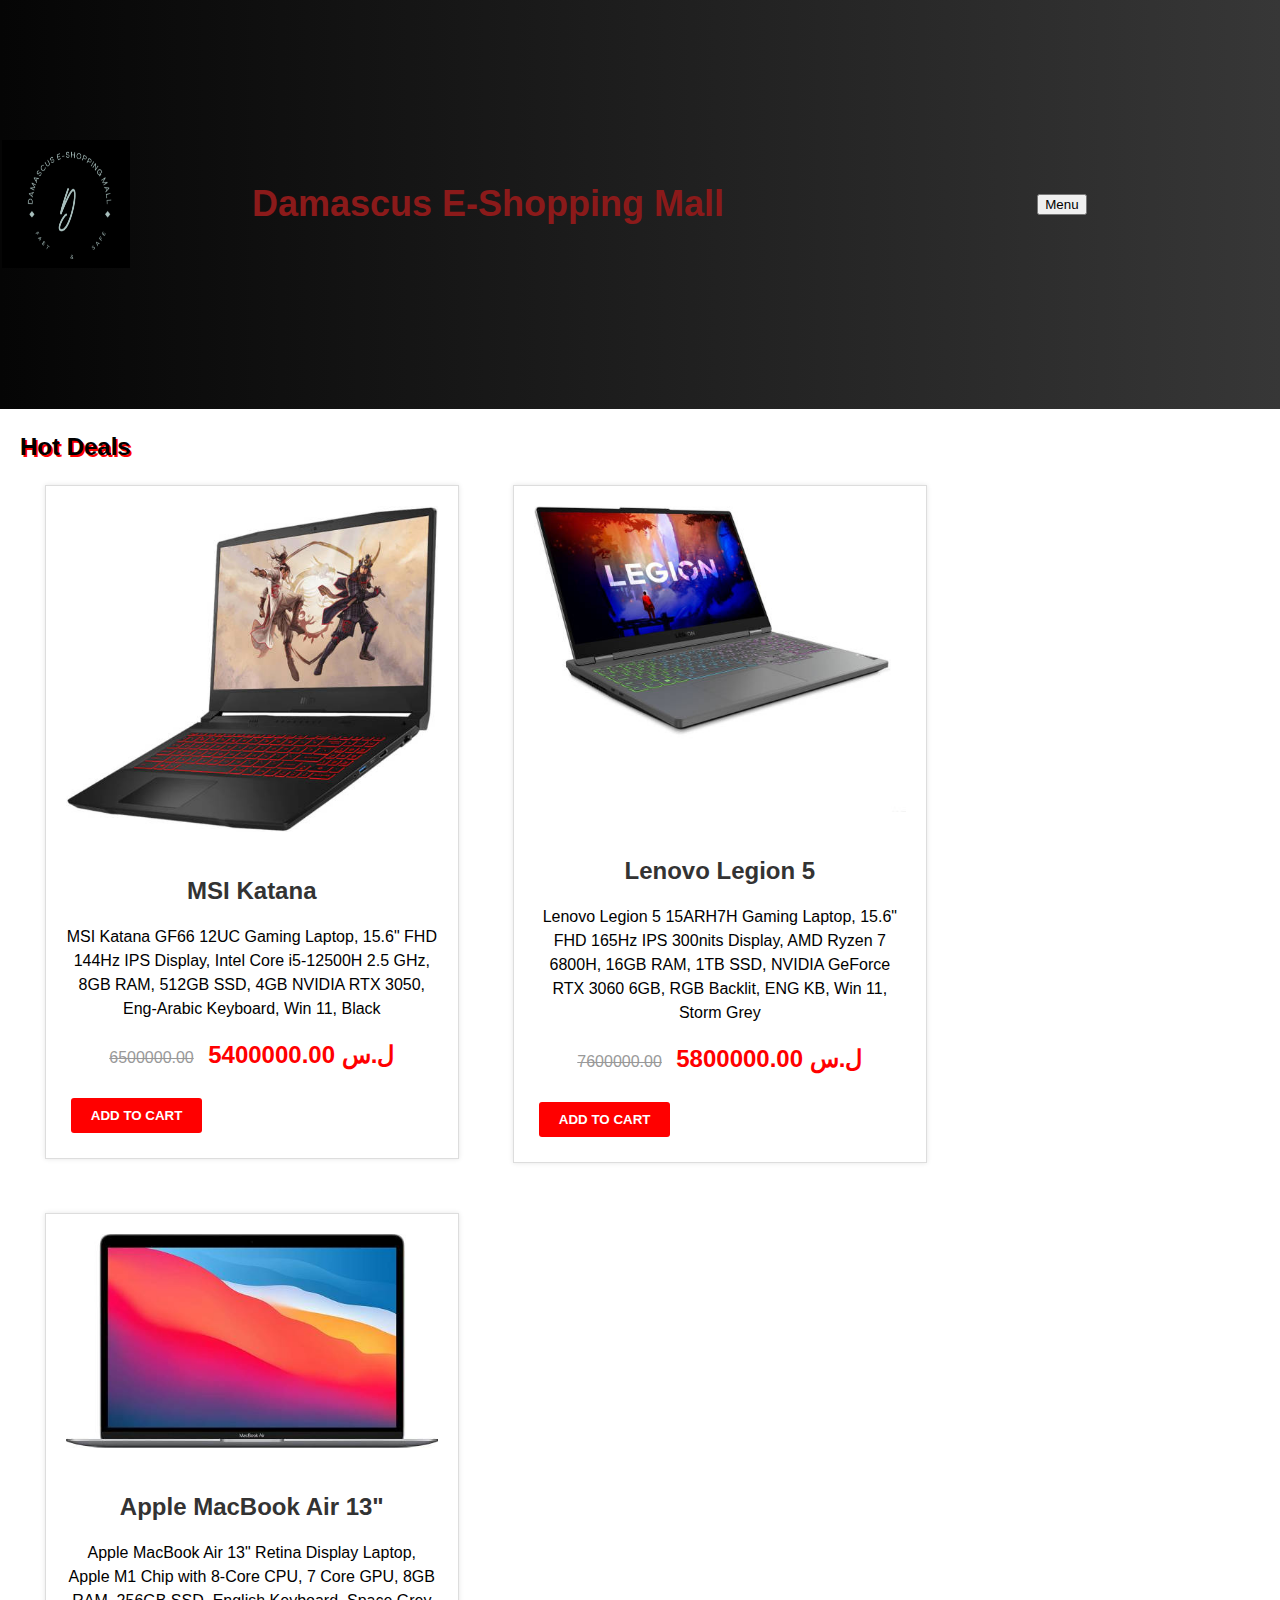
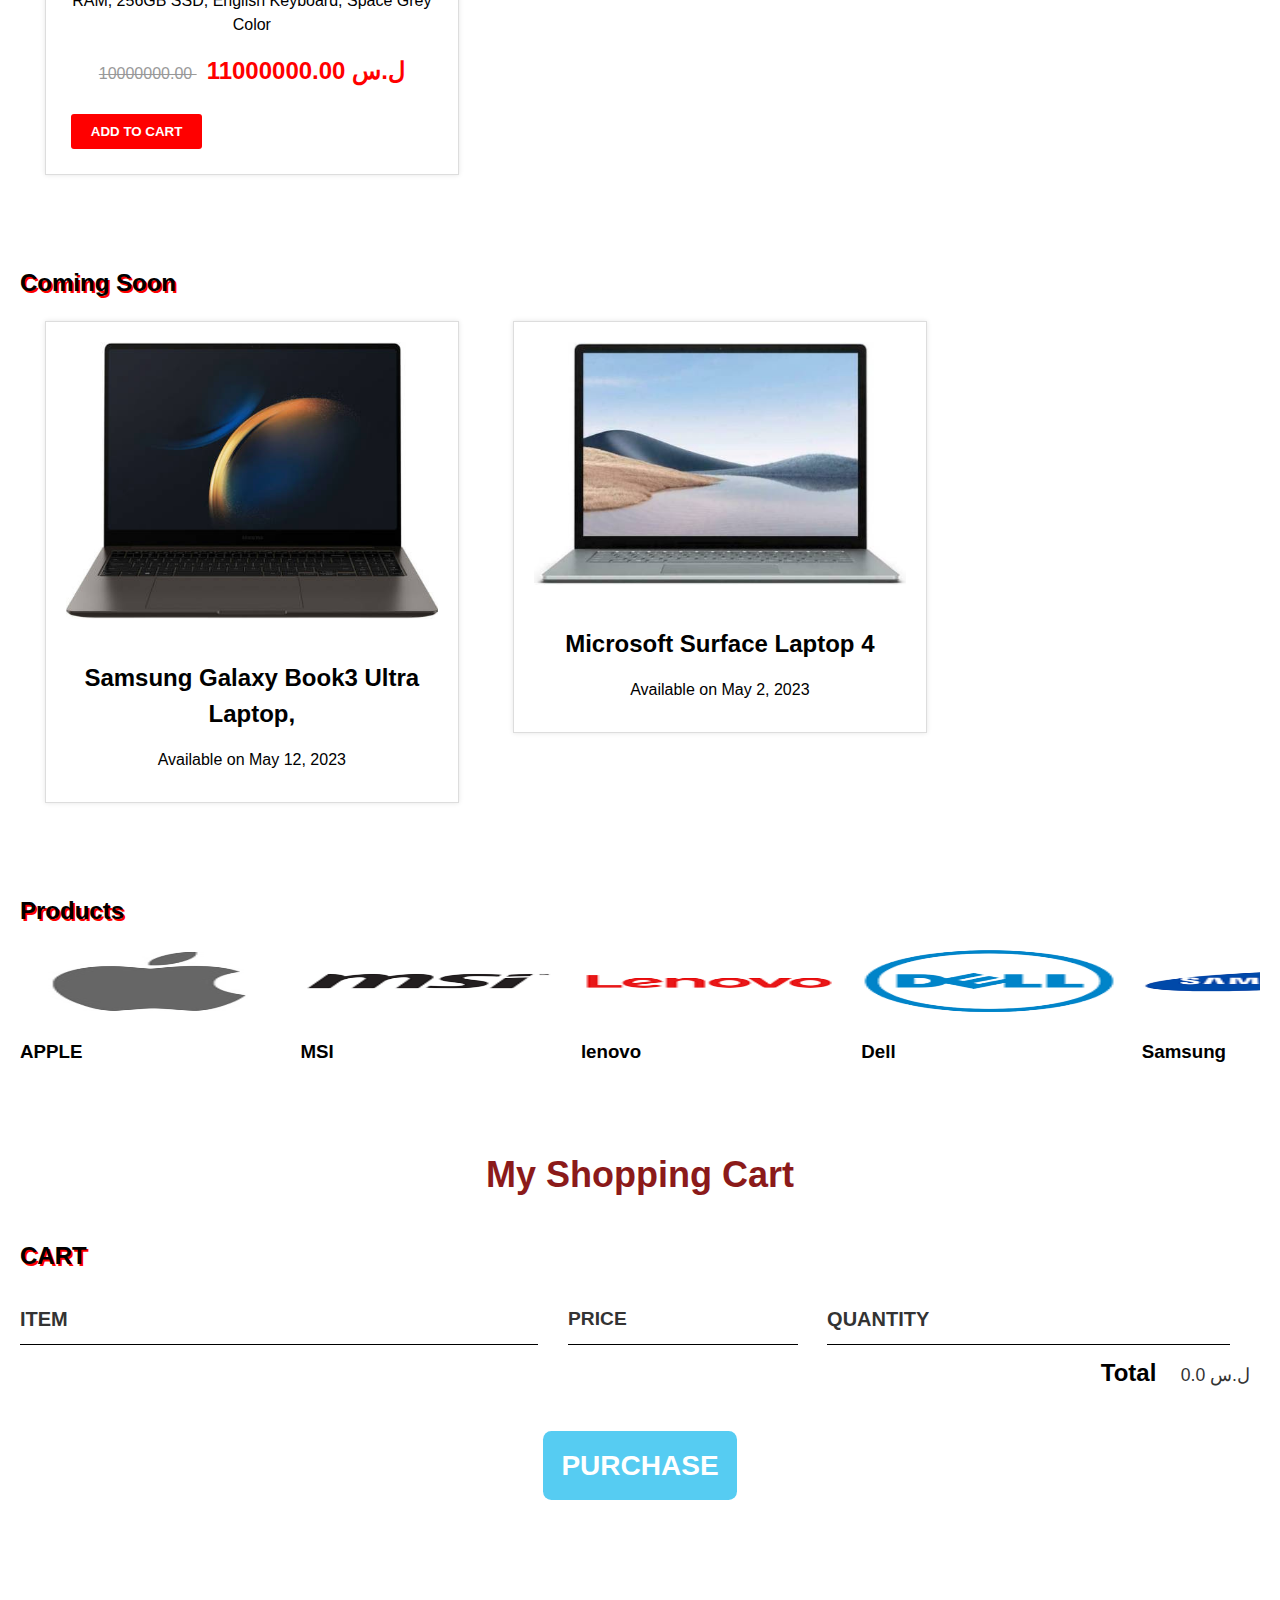
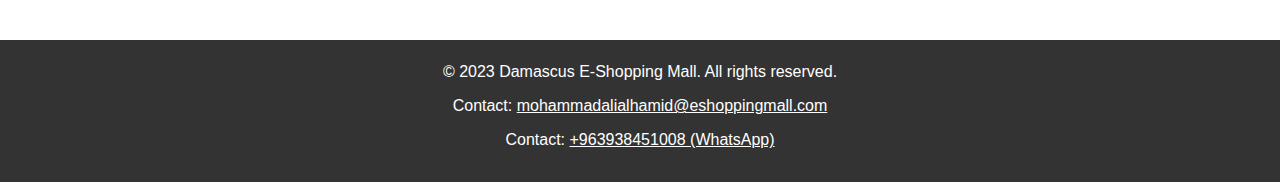
<file: index.html>
<!DOCTYPE html>
<html>
  <head>
    <title>Damascus E-Shopping Mall</title>
    <link rel="stylesheet" href="css\styles.css">
    
    <script src="store.js" async></script>

  </head>
  <body>
    <header>
        <img src="images/logo1.png" alt="Damascus E-Shopping Mall" width="128" height="128">

        <h1>Damascus E-Shopping Mall</h1>
          <div class="dropdown">
            <button>Menu</button>
            <div class="dropdown-content">
            <a href="index.html">Home</a>
            <a href="Products.html">Products</a>
            <a href="checkout.html">Checkout</a>
            </div>
          </div>
    </header>
    <main>
      <section id="HOT Deals">
        <h2>Hot Deals</h2>
        <div class="product">
          <img class="shop-item-image" src="images/katan.png" width="128" height="128" alt="Product 1">
          <h3 class="shop-item-title">MSI Katana</h3>
          <p>MSI Katana GF66 12UC Gaming Laptop, 15.6" FHD 144Hz IPS Display, Intel Core i5-12500H 2.5 GHz, 8GB RAM, 512GB SSD, 4GB NVIDIA RTX 3050, Eng-Arabic Keyboard, Win 11, Black</p>
          <p><del>6500000.00</del> <strong class="shop-item-price">5400000.00 ل.س</strong></p>
          <div class="shop-item-details">
                     
                        <button class="btn btn-primary shop-item-button"type="button">ADD TO CART</button>
                    </div>
        </div>
        <div class="product">
          <img class="shop-item-image" src="images/legion 5.jpg"  width="128" height="128" alt="Product 2">
          <h3 class="shop-item-title">Lenovo Legion 5</h3>
          <p>Lenovo Legion 5 15ARH7H Gaming Laptop, 15.6" FHD 165Hz IPS 300nits Display, AMD Ryzen 7 6800H, 16GB RAM, 1TB SSD, NVIDIA GeForce RTX 3060 6GB, RGB Backlit, ENG KB, Win 11, Storm Grey </p>
          <p><del>7600000.00</del> <strong class="shop-item-price">5800000.00 ل.س</strong></p>
          <div class="shop-item-details">
                     
                        <button class="btn btn-primary shop-item-button"type="button">ADD TO CART</button>
                    </div>
        </div>
        <div class="product">
          <img class="shop-item-image" src="images/macbook.png"   width="128" height="128" alt="Product 3">
          <h3 class="shop-item-title">Apple MacBook Air 13"</h3>
          <p>Apple MacBook Air 13" Retina Display Laptop, Apple M1 Chip with 8-Core CPU, 7 Core GPU, 8GB RAM, 256GB SSD, English Keyboard, Space Grey Color </p>
          <p><del>10000000.00 </del> <strong class="shop-item-price">11000000.00 ل.س</strong></p>
          <div class="shop-item-details">
                     
                        <button class="btn btn-primary shop-item-button"type="button">ADD TO CART</button>
                    </div>
        </div>
      </section>
      
      
    
   
      
       
      <section id="Coming Soon">

          <h2>Coming Soon</h2>
          <div class="product">
            <img src="images/galaxybook.jpg" alt="Product 3">
            <h3>Samsung Galaxy Book3 Ultra Laptop,</h3>
           
            <p>Available on May 12, 2023</p>
          </div>
          <div class="product">
            <img src="images/surface.jpg" alt="Product 4">
            <h3>Microsoft Surface Laptop 4</h3>
           
            <p>Available on May 2, 2023</p>

          </div>
       
        
      </section>

      <section id="Products">
        <div class="container">
          <h2>Products</h2>
          <ul class="products">
            <li>   
             
              <a href="products.html#Apple" ><img src="images/APPLE.webp" width="256" height="64" alt="Brand 1"></a>
              <h3>APPLE</h3>
            </li>

            <li>  
              
              <a href="products.html#MSI"><img src="images/MSI.webp" width="256" height="64" alt="Brand 2"></a>
              <h3>MSI</h3>
            </li>

            <li>  
                
              
              <a href="products.html#lenovo" > <img src="images/lenovo.webp"  width="256" height="64" alt="Brand 3"></a>
              <h3>lenovo</h3>
            </li>

            <li>  
              
              <a href="products.html#Dell" ><img src="images/Dell.webp"  width="256" height="64" alt="Brand 4"></a>
              <h3>Dell</h3>
            </li>

            <li> 
              
              <a href="products.html#SAMSUNG" ><img src="images/samsung.webp"  width="256" height="64" alt="Brand 5"></a>
              <h3>Samsung</h3>

            </li>

            <li>
               
              <a href="products.html#asus" ><img src="images/asus.webp"  width="256" height="64" alt="Brand 5"></a>
              <h3>ASUS</h3>
            </li>

          </ul>
        </div>
      </section>
      
    <h1>My Shopping Cart</h1>
    <ul id="cartItems">
        <!-- The shopping cart items will be dynamically added here using JavaScript -->
    </ul>
    <section class="container content-section">
      <h2 class="section-header">CART</h2>
      <div class="cart-row">
          <span class="cart-item cart-header cart-column">ITEM</span>
          <span class="cart-price cart-header cart-column">PRICE</span>
          <span class="cart-quantity cart-header cart-column">QUANTITY</span>
      </div>
      <div class="cart-items">
        
      </div>
      <div class="cart-total">
          <strong class="cart-total-title">Total</strong>
          <span class="cart-total-price">0.0 ل.س</span>
      </div>
      <button class="btn btn-primary btn-purchase" type="button">PURCHASE</button>
  </section>
  
    </main>
    <footer>
      <p>&copy; 2023 Damascus E-Shopping Mall. All rights reserved.</p>
      <p>Contact: <a href="mailto:mohammadalialhamid@eshoppingmall.com">mohammadalialhamid@eshoppingmall.com</a></p>
      <p>Contact: <a href="tel:+963938451008">+963938451008 (WhatsApp)</a></p>
    </footer>
  </body>
</html>
</file>
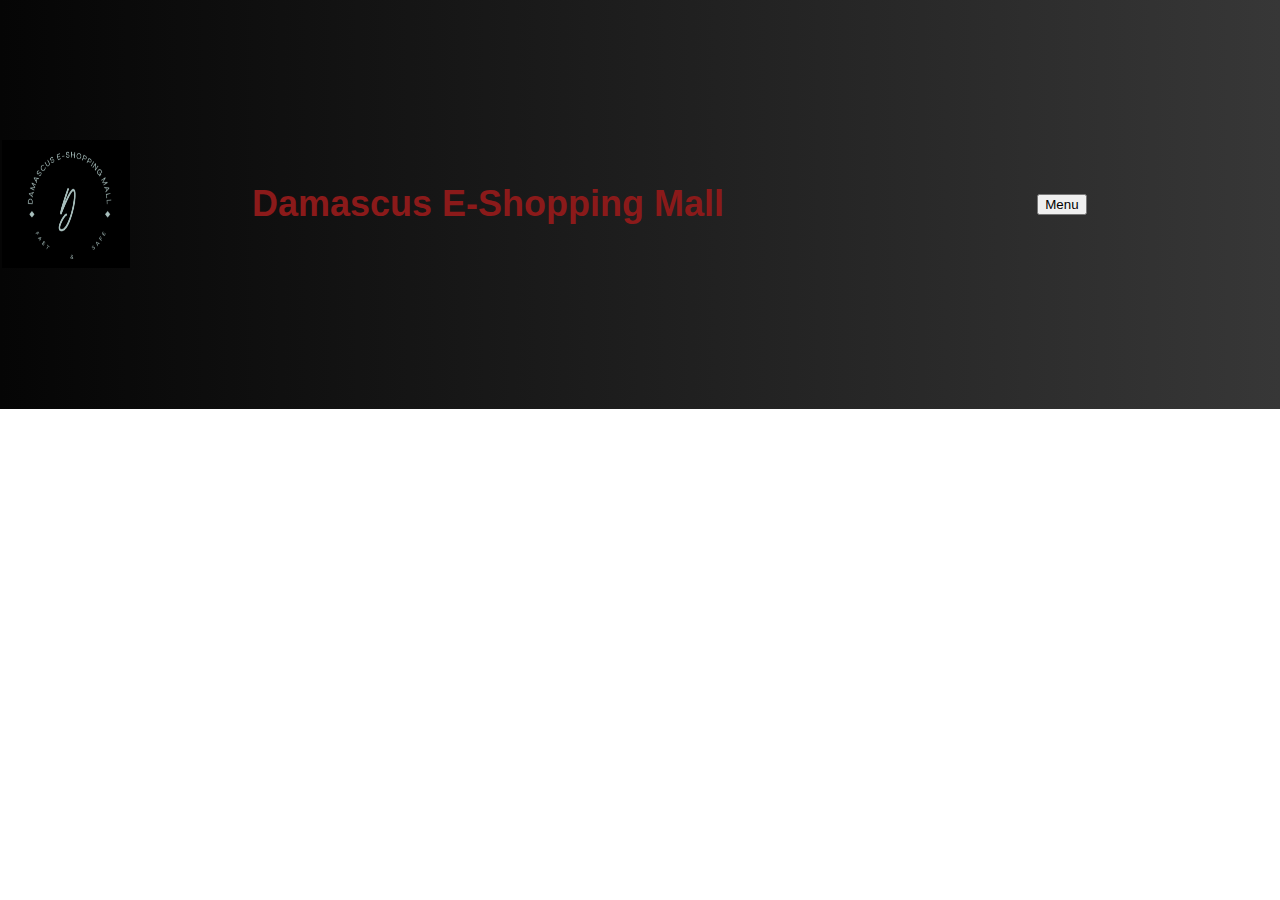
<file: checkout.html>
<!DOCTYPE html>
<html>
  <head>
    <title>Damascus E-Shopping Mall</title>
    <link rel="stylesheet" href="css\styles.css">
  </head>
  <body>
    <header>
        <img src="images/logo1.png" alt="Damascus E-Shopping Mall" width="128" height="128">

        <h1>Damascus E-Shopping Mall</h1>
          <div class="dropdown">
            <button>Menu</button>
            <div class="dropdown-content">
                <a href="index.html">Home</a>
                <a href="Products.html">Products</a>
                <a href="checkout.html">Checkout</a>
            </div>
          </div>
    </header>
</file>
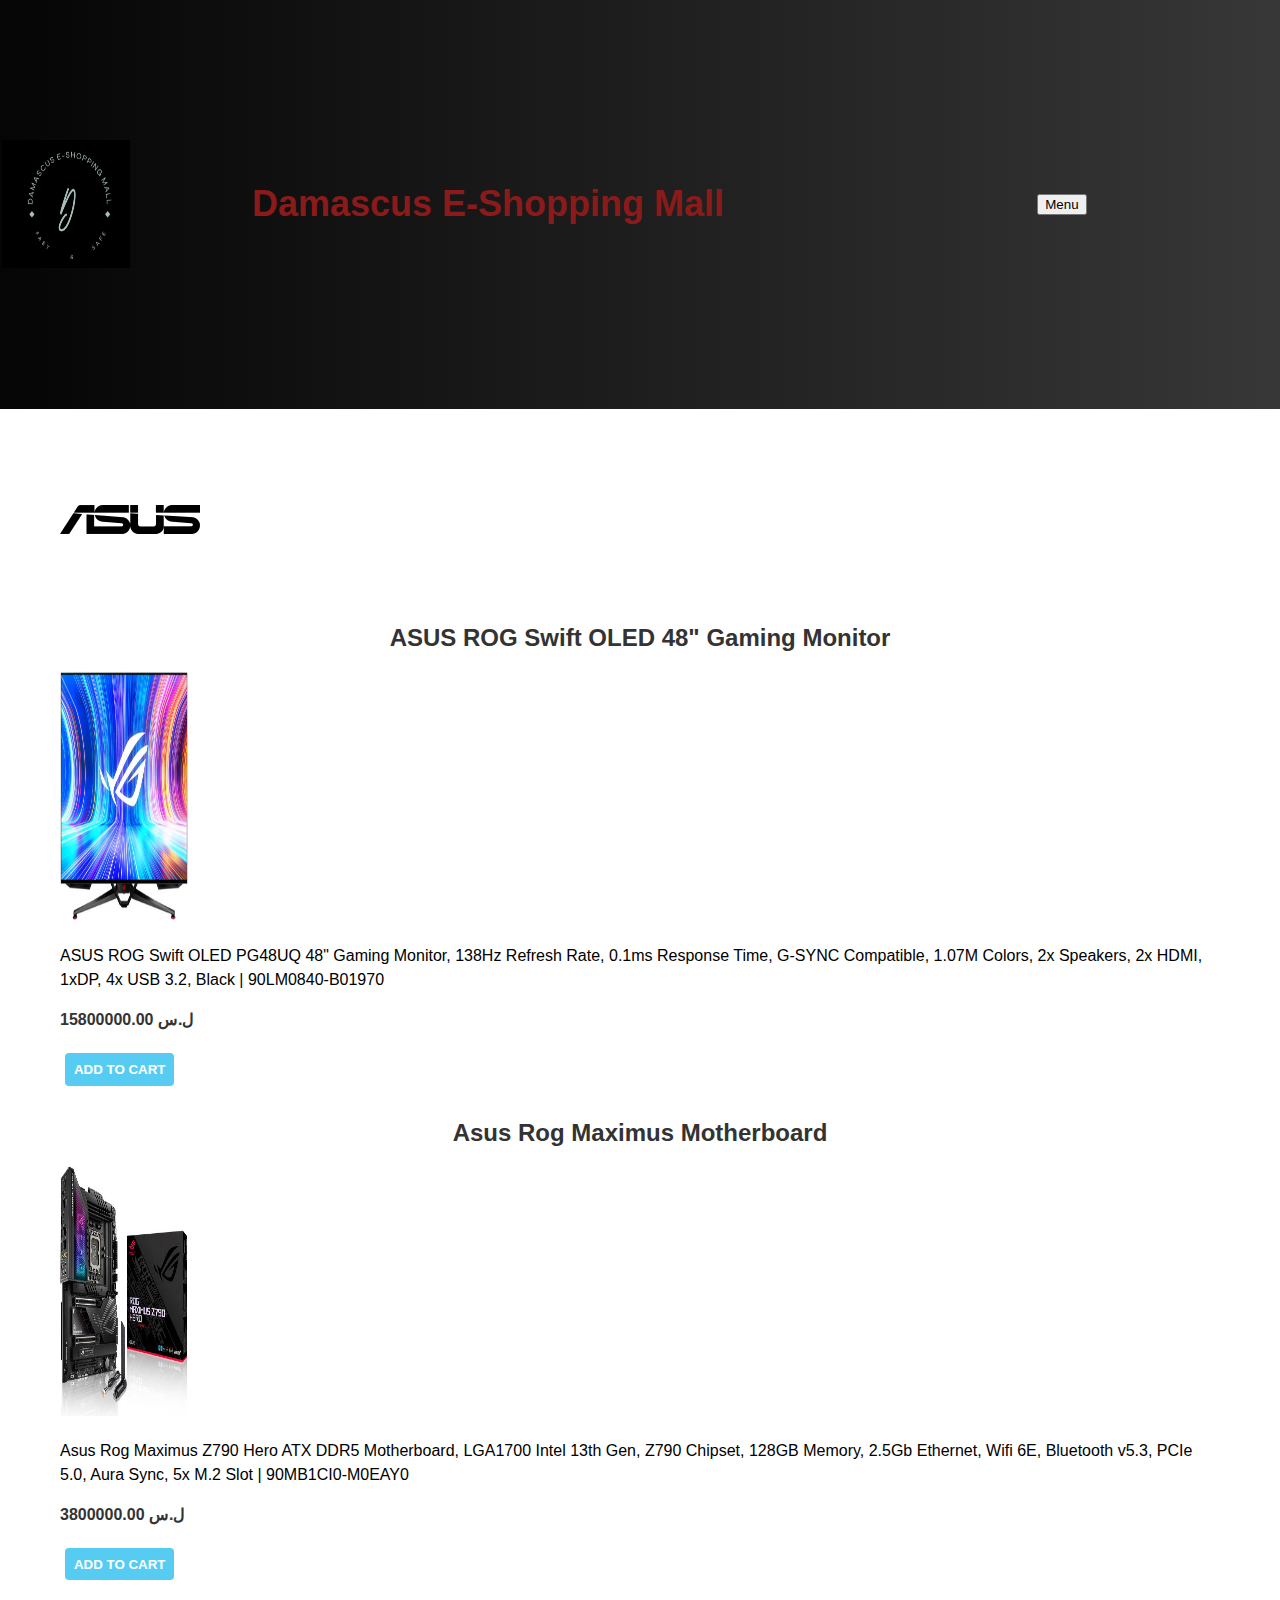
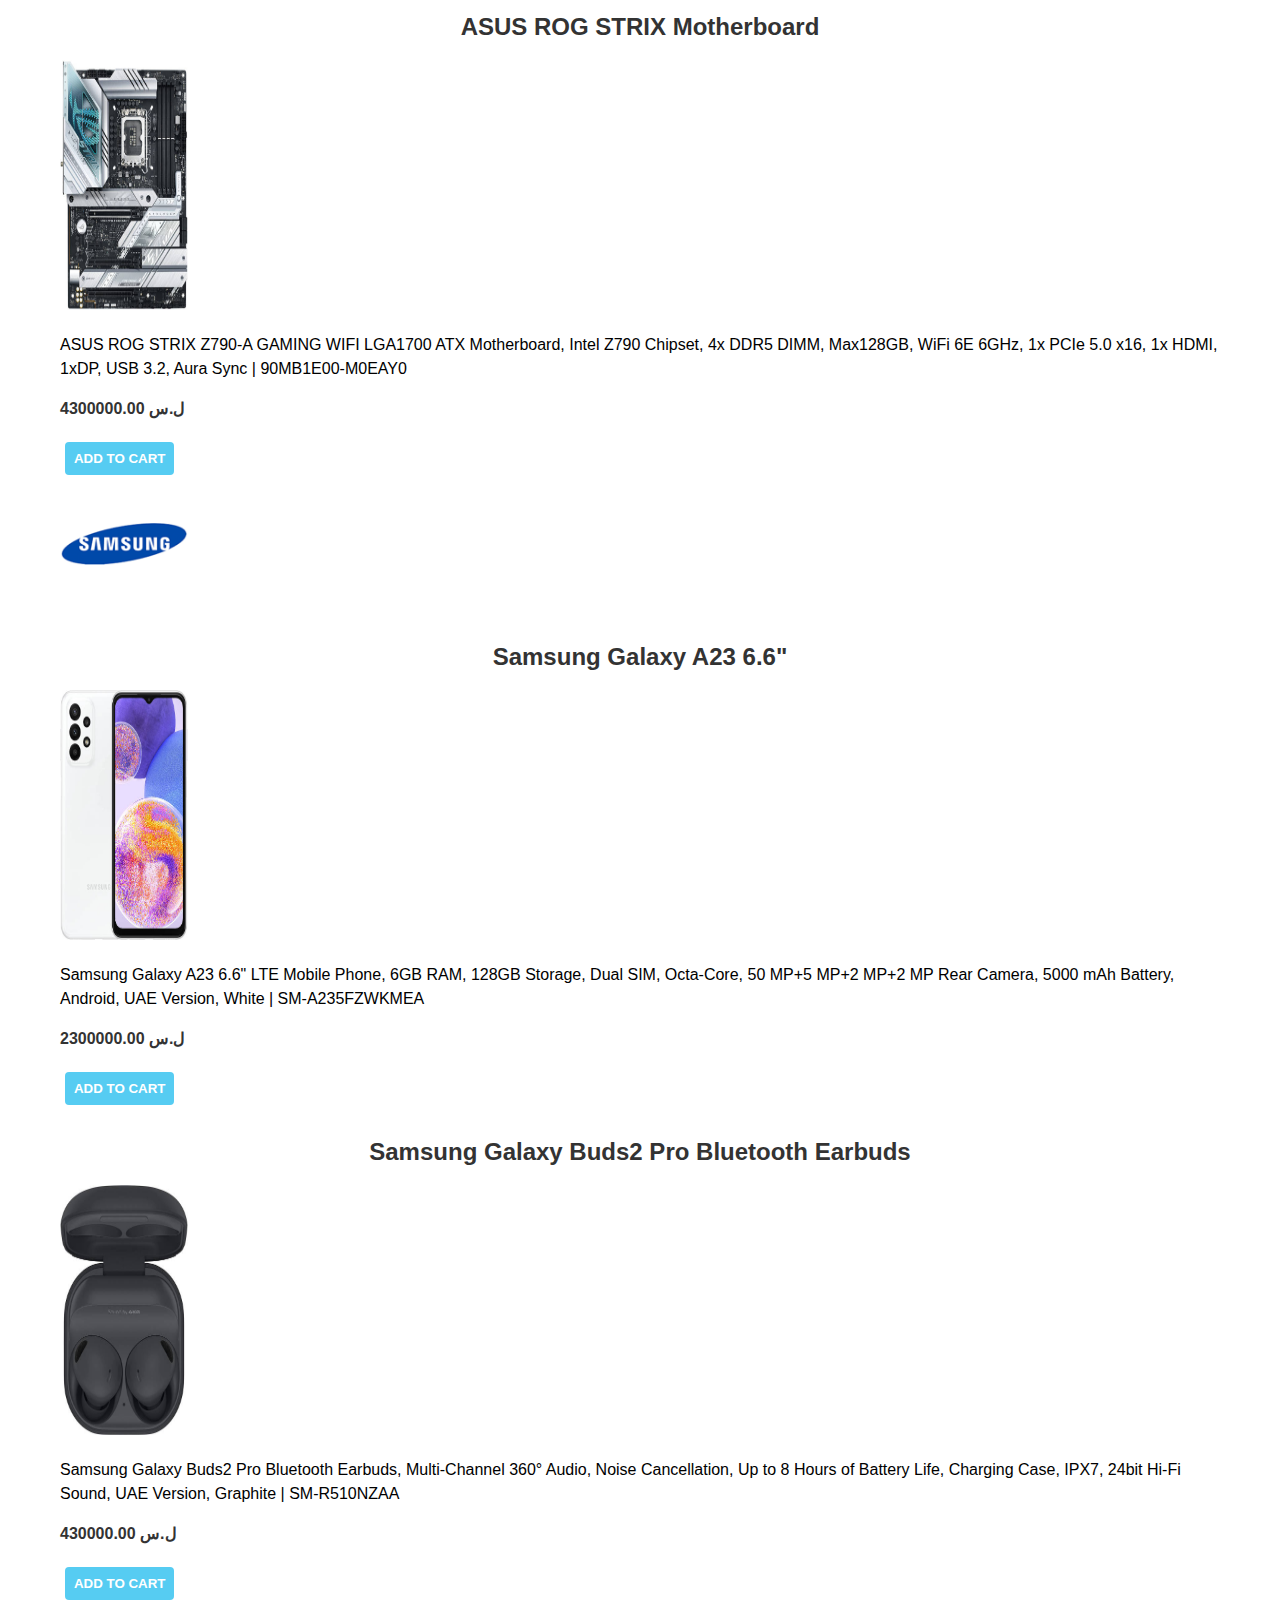
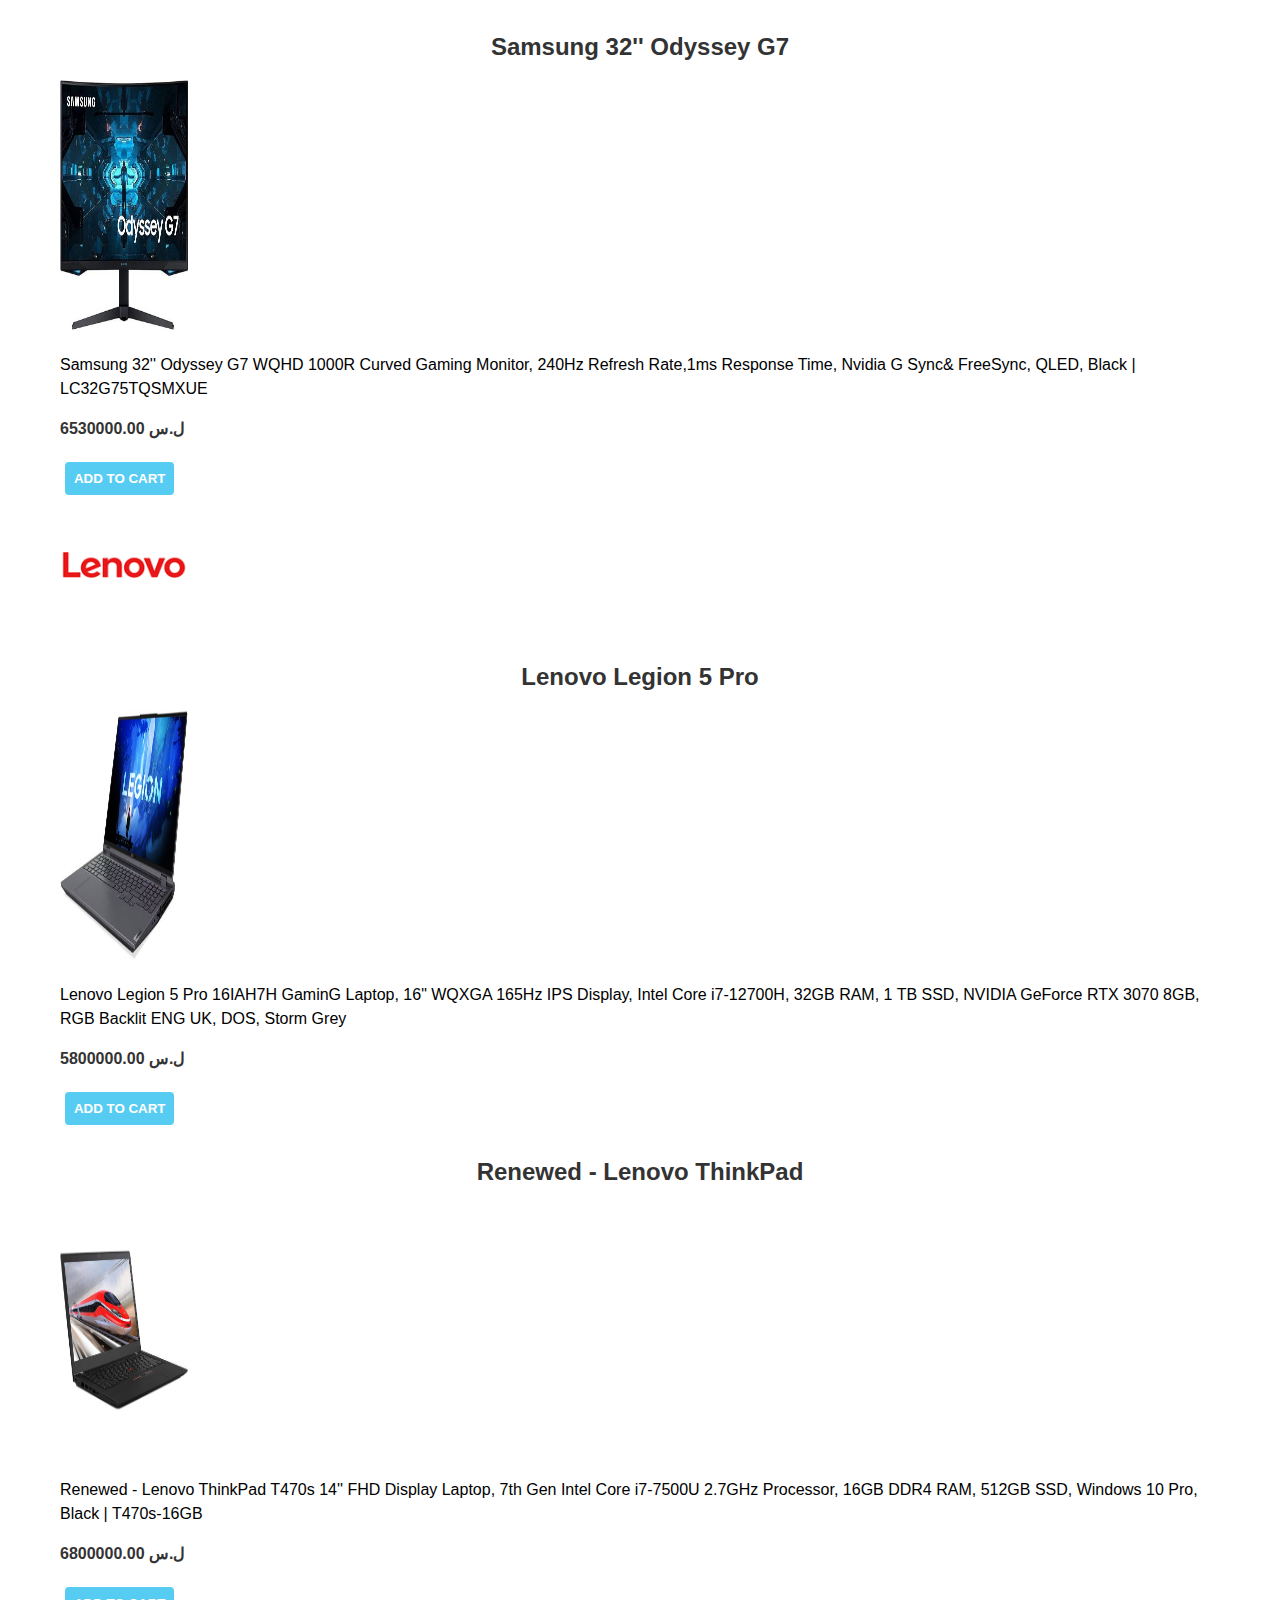
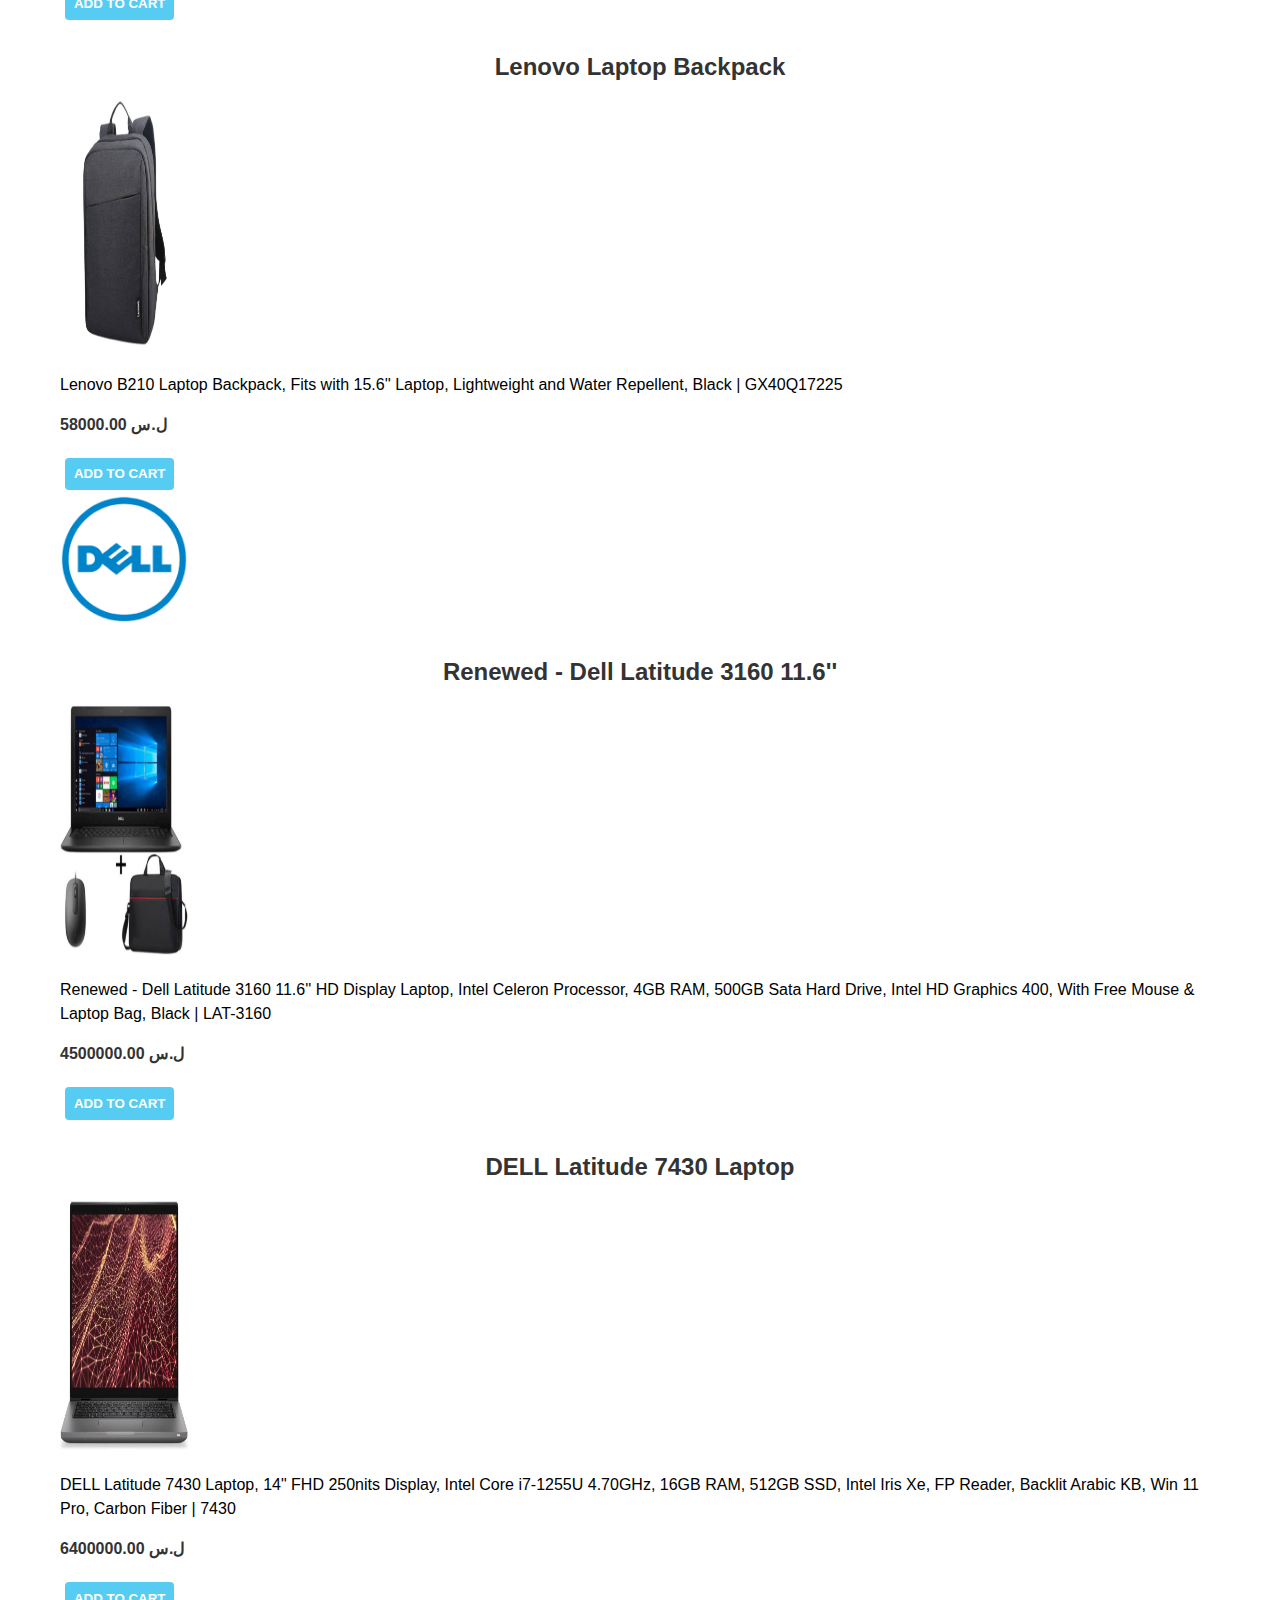
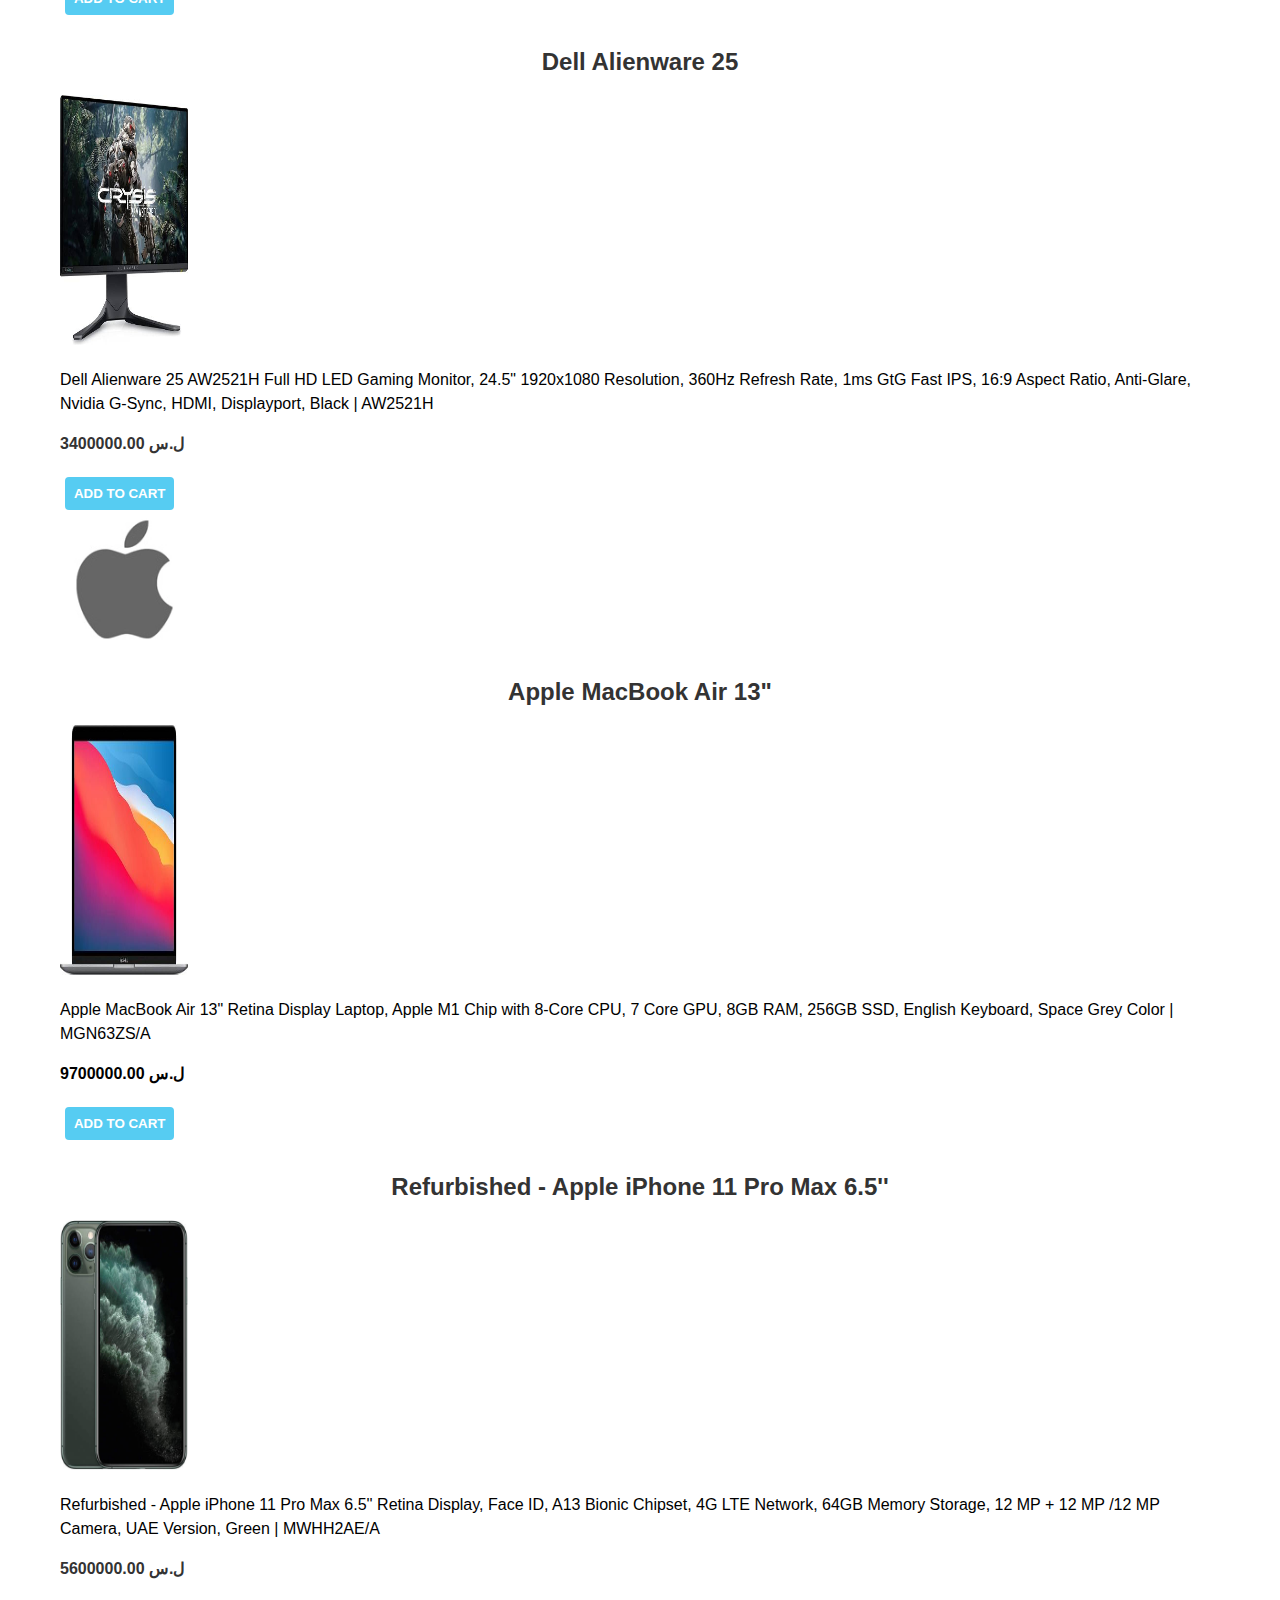
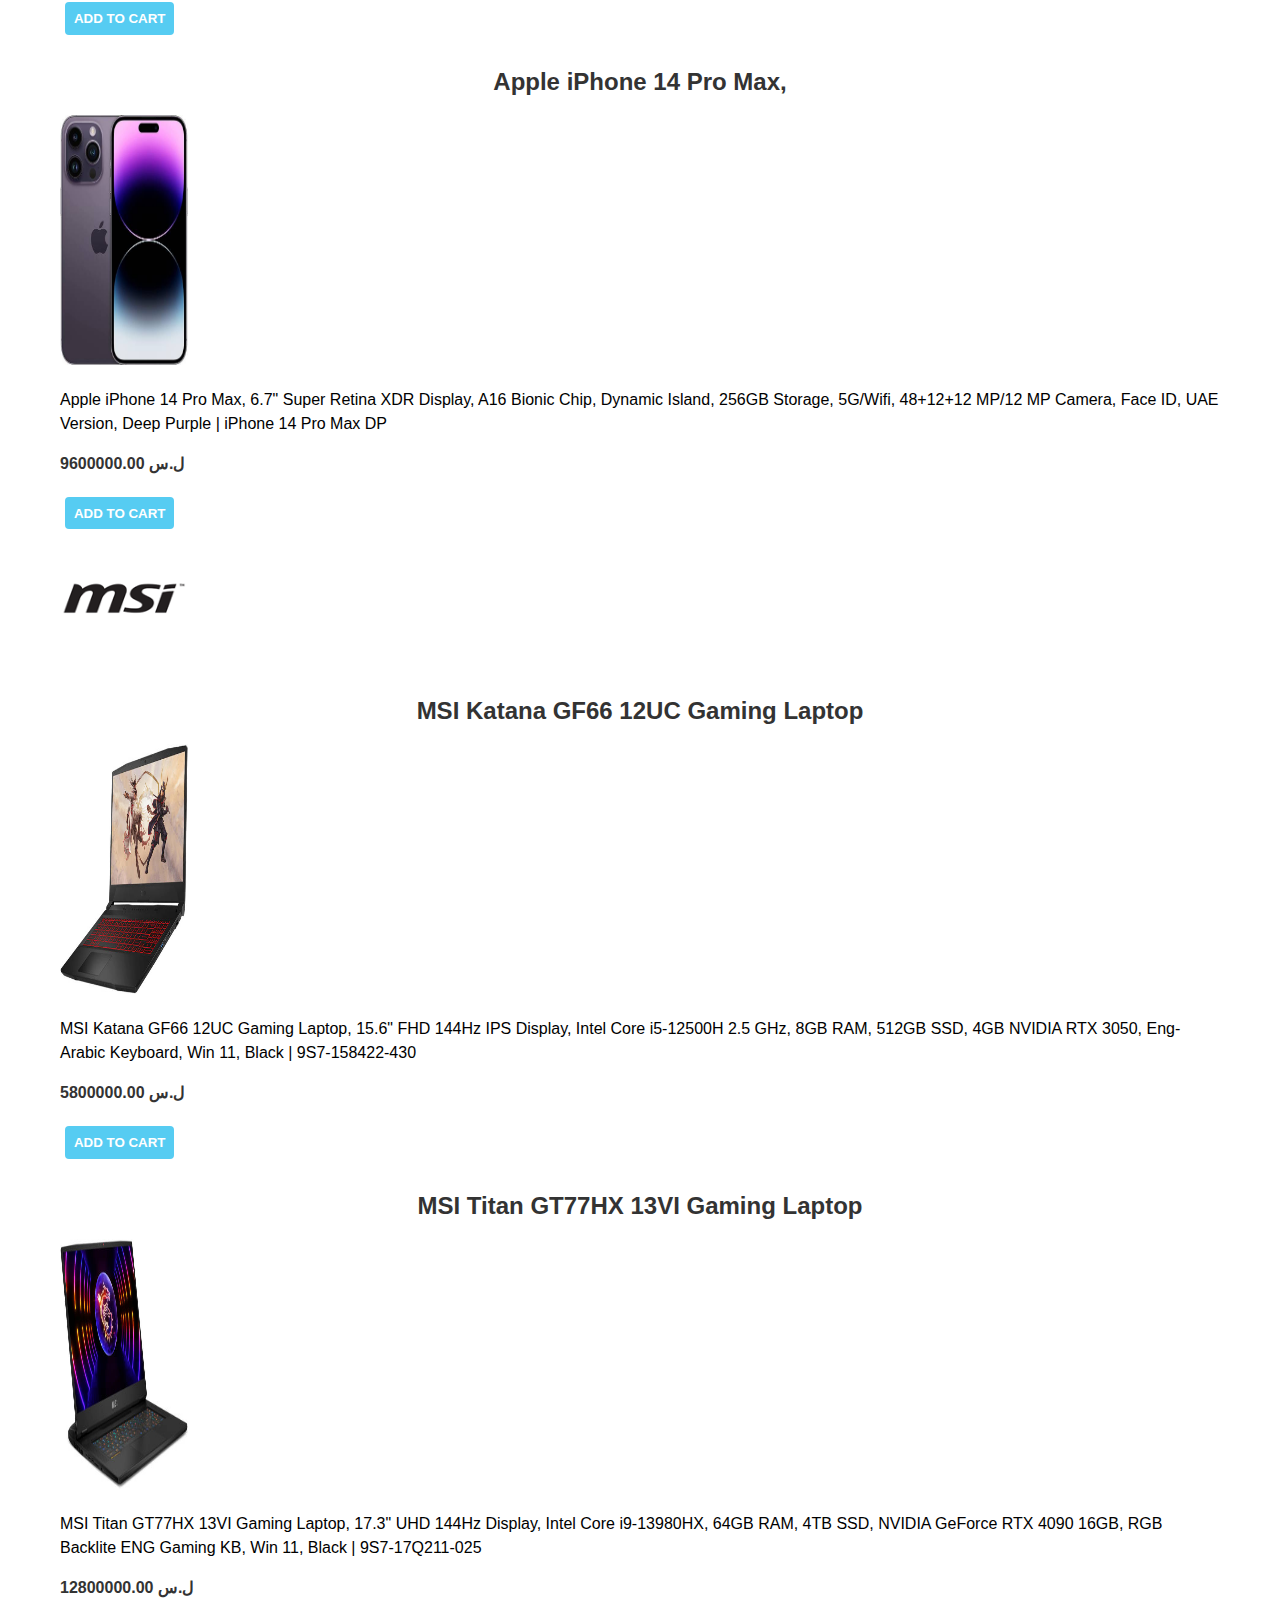
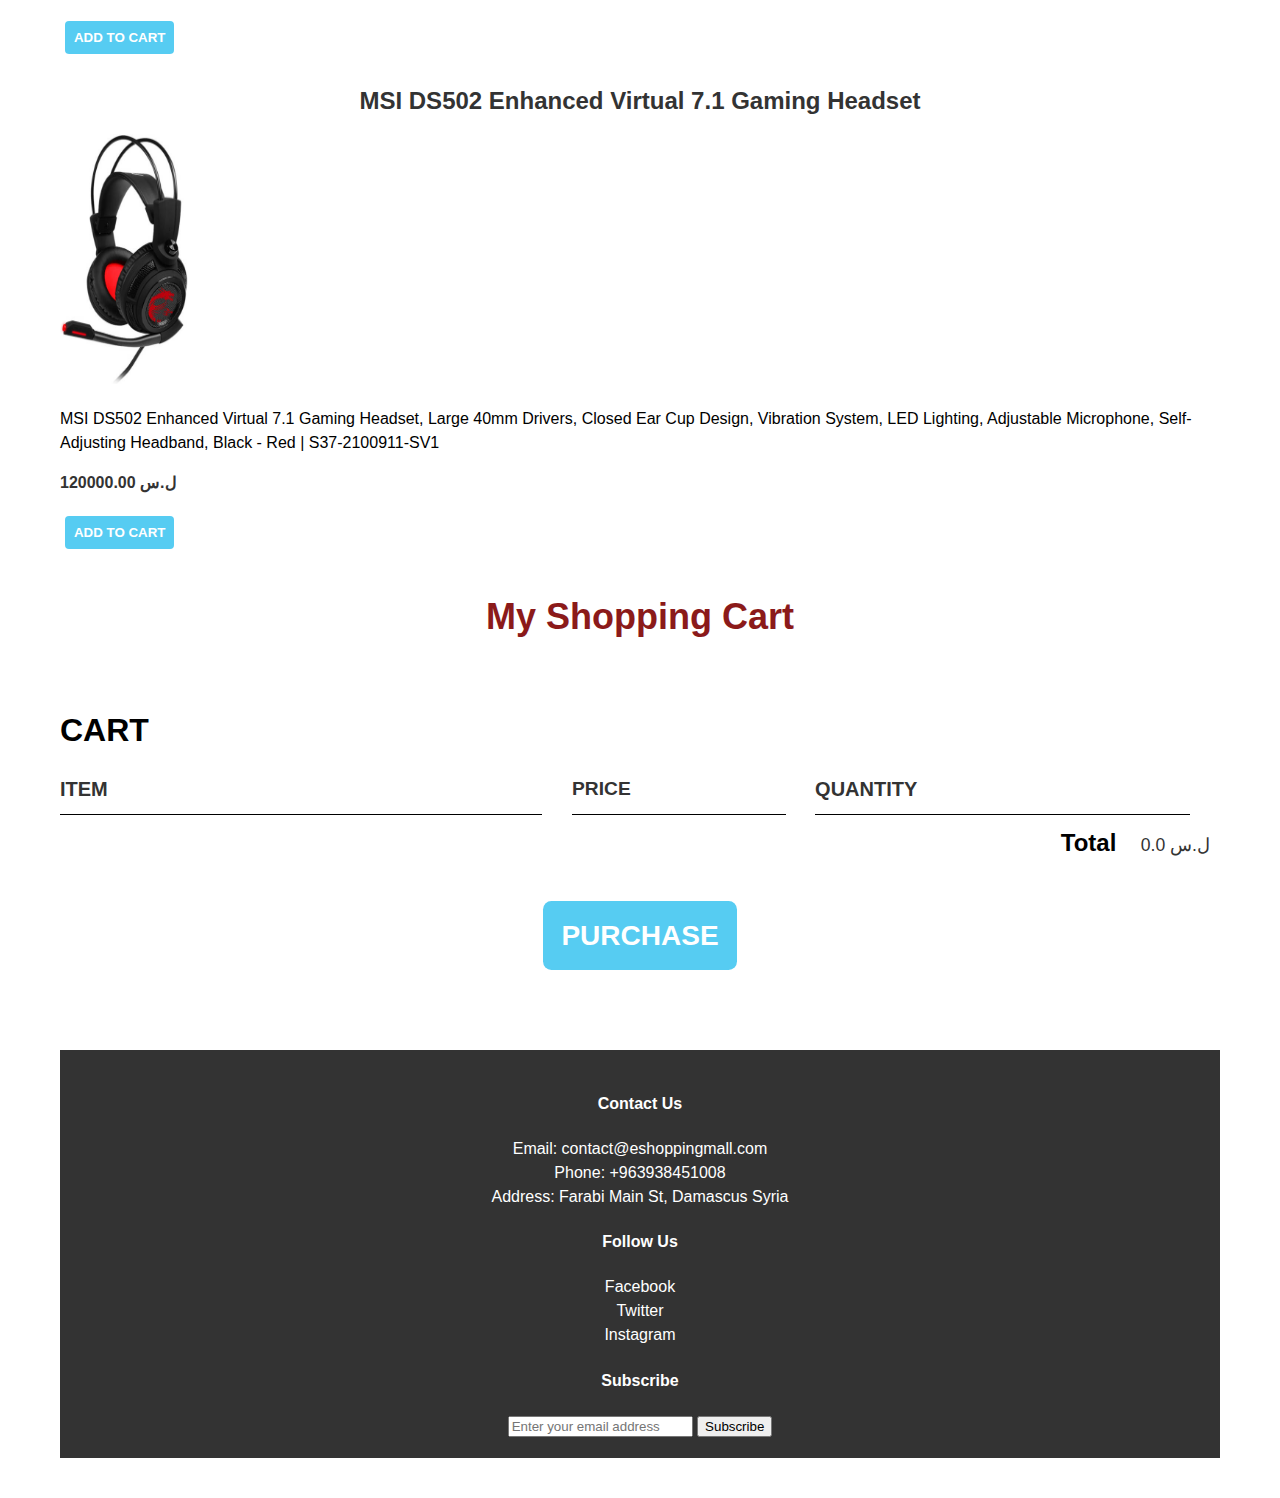
<file: Products.html>
<!DOCTYPE html>
<html>
  <head>
    <title>Products</title>
   
    <link rel="stylesheet" href="css\product.css">
    <script src="store.js" async></script>
  </head>
  <body>
    <header>
        <img src="images/logo1.png" alt="Damascus E-Shopping Mall" width="128" height="128">

        <h1>Damascus E-Shopping Mall</h1>
          <div class="dropdown">
            <button>Menu</button>
            <div class="dropdown-content">
                <a href="index.html">Home</a>
                <a href="Products.html">Products</a>
                <a href="checkout.html">Checkout</a>
            </div>
          </div>
    </header>
    <main>
      <main>
        <section id="asus">
          <img  src="images/asus.webp" alt="ASUS Product 1">
          <div class="product-grid">
            <div class="product">
              <h3 class="shop-item-title">ASUS ROG Swift OLED  48" Gaming Monitor</h3>

              <img class="shop-item-image" src="images/product_asus/tv.jpg" width="128" height="128" alt="ASUS Product 1">
              <p>ASUS ROG Swift OLED PG48UQ 48" Gaming Monitor, 138Hz Refresh Rate, 0.1ms Response Time, G-SYNC Compatible, 1.07M Colors, 2x Speakers, 2x HDMI, 1xDP, 4x USB 3.2, Black | 90LM0840-B01970</p>
              <p> <strong  class="shop-item-price">  15800000.00 ل.س</strong></p>

                <div class="shop-item-details">
                     
                        <button class="btn btn-primary shop-item-button"type="button">ADD TO CART</button>
                    </div>     </div>        <div class="product">
                            <h3 class="shop-item-title">Asus Rog Maximus  Motherboard</h3>

              <img class="shop-item-image" src="images/product_asus/mother.jpg" width="128" height="128" alt="ASUS Product 2">
              
              <p>Asus Rog Maximus Z790 Hero ATX DDR5 Motherboard, LGA1700 Intel 13th Gen, Z790 Chipset, 128GB Memory, 2.5Gb Ethernet, Wifi 6E, Bluetooth v5.3, PCIe 5.0, Aura Sync, 5x M.2 Slot | 90MB1CI0-M0EAY0</p>
              <p> <strong  class="shop-item-price">  3800000.00 ل.س</strong></p>

                <div class="shop-item-details">
                     
                        <button class="btn btn-primary shop-item-button"type="button">ADD TO CART</button>
                    </div>       </div>      <div class="product">
              <h3 class="shop-item-title">ASUS ROG STRIX Motherboard </h3>

              <img class="shop-item-image" src="images/product_asus/wifi_mother.jpg" width="128" height="128" alt="ASUS Product 3">
              <p>ASUS ROG STRIX Z790-A GAMING WIFI LGA1700 ATX Motherboard, Intel Z790 Chipset, 4x DDR5 DIMM, Max128GB, WiFi 6E 6GHz, 1x PCIe 5.0 x16, 1x HDMI, 1xDP, USB 3.2, Aura Sync | 90MB1E00-M0EAY0</p>
              <p> <strong  class="shop-item-price">  4300000.00 ل.س</strong></p>

                <div class="shop-item-details">
                     
                        <button class="btn btn-primary shop-item-button"type="button">ADD TO CART</button>
                    </div>          </div> </div> 
        </section>
        
        <section id="SAMSUNG">
          <img  src="images/samsung.webp" width="128" height="128" alt="SAMSUNG Product 1">

          <div class="product-grid">
            <div class="product">
              <h3 class="shop-item-title">Samsung Galaxy A23 6.6"</h3>

              <img class="shop-item-image" src="images/product_SAMSUNG/A23.jpg" width="128" height="128" alt="SAMSUNG Product 1">
              <p>Samsung Galaxy A23 6.6" LTE Mobile Phone, 6GB RAM, 128GB Storage, Dual SIM, Octa-Core, 50 MP+5 MP+2 MP+2 MP Rear Camera, 5000 mAh Battery, Android, UAE Version, White | SM-A235FZWKMEA</p>
              <p> <strong  class="shop-item-price">  2300000.00 ل.س</strong></p>

                <div class="shop-item-details">
                     
                        <button class="btn btn-primary shop-item-button"type="button">ADD TO CART</button>
                    </div>       </div>       <div class="product">
              <h3 class="shop-item-title">Samsung Galaxy Buds2 Pro Bluetooth Earbuds</h3>
              <img class="shop-item-image" src="images/product_SAMSUNG/buds.jpg" width="128" height="128" alt="SAMSUNG Product 2">            
              <p>Samsung Galaxy Buds2 Pro Bluetooth Earbuds, Multi-Channel 360° Audio, Noise Cancellation, Up to 8 Hours of Battery Life, Charging Case, IPX7, 24bit Hi-Fi Sound, UAE Version, Graphite | SM-R510NZAA</p>
              <p> <strong  class="shop-item-price">  430000.00 ل.س</strong></p>

                <div class="shop-item-details">
                     
                        <button class="btn btn-primary shop-item-button"type="button">ADD TO CART</button>
                    </div>   </div>           <div class="product">
              <h3 class="shop-item-title">Samsung 32'' Odyssey G7</h3>
              <img class="shop-item-image" src="images/product_SAMSUNG/odyess.jpg" width="128" height="128" alt="SAMSUNG Product 3">
              <p>Samsung 32'' Odyssey G7 WQHD 1000R Curved Gaming Monitor, 240Hz Refresh Rate,1ms Response Time, Nvidia G Sync& FreeSync, QLED, Black | LC32G75TQSMXUE</p>
              <p> <strong  class="shop-item-price">  6530000.00 ل.س</strong></p>

                <div class="shop-item-details">
                     
                        <button class="btn btn-primary shop-item-button"type="button">ADD TO CART</button>
                    </div>          
          </div></div>  
        </section>
        
        <section id="lenovo">
          
          <div class="product-grid">
            <div class="product">
              <img  src="images/lenovo.webp" width="128" height="128" alt="Lenovo Product 1">

              <h3 class="shop-item-title">Lenovo Legion 5 Pro </h3>
<img class="shop-item-image" src="images/product_lenvo/legion_5.jpg"  alt="Lenovo Product 1" width="128" height="128">
<p>Lenovo Legion 5 Pro 16IAH7H GaminG Laptop, 
  16" WQXGA 165Hz IPS Display, Intel Core i7-12700H, 32GB RAM, 1 TB SSD, 
  NVIDIA GeForce RTX 3070 8GB, RGB Backlit ENG UK, DOS, Storm Grey </p>             

<p> <strong  class="shop-item-price">  5800000.00 ل.س</strong></p>
  <div class="shop-item-details">
                     
                        <button class="btn btn-primary shop-item-button"type="button">ADD TO CART</button>
                    </div></div>
                    <div class="product">
                    <h3 class="shop-item-title">Renewed - Lenovo ThinkPad </h3>
<img class="shop-item-image" src="images/product_lenvo/think_pad.jpg" alt="Lenovo Product 2" width="128" height="128">
<p>Renewed - Lenovo ThinkPad T470s 14'' FHD Display Laptop, 7th Gen Intel Core i7-7500U 2.7GHz Processor, 16GB DDR4 RAM, 512GB SSD, Windows 10 Pro, Black | T470s-16GB</p>
<p> <strong  class="shop-item-price">  6800000.00 ل.س</strong></p>
  <div class="shop-item-details">
                     
                        <button class="btn btn-primary shop-item-button"type="button">ADD TO CART</button>
                    </div></div>
                    <div class="product">
                    <h3 class="shop-item-title">Lenovo Laptop Backpack</h3>
<img class="shop-item-image" src="images/product_lenvo/lenvo_bag.jpg" alt="Lenovo Product 3" width="128" height="128">
<p>Lenovo B210 Laptop Backpack, Fits with 15.6'' Laptop, Lightweight and Water Repellent, Black | GX40Q17225</p>
<p> <strong  class="shop-item-price">  58000.00 ل.س</strong></p>
  <div class="shop-item-details">
                     
                        <button class="btn btn-primary shop-item-button"type="button">ADD TO CART</button>
  </div>
</div>

    </div>  </section>
    <section id="Dell">
      <img  src="images/Dell.webp" alt="Dell Product 1" width="128" height="128">
    <div class="product">
    <div class="product-grid">
      <h3 class="shop-item-title">Renewed - Dell Latitude 3160 11.6''</h3>
      <img class="shop-item-image" src="images/product_dell/old.jpg" alt="Dell Product 1" width="128" height="128">
      <p>Renewed - Dell Latitude 3160 11.6'' HD Display Laptop, Intel Celeron Processor, 4GB RAM, 500GB Sata Hard Drive, Intel HD Graphics 400, With Free Mouse & Laptop Bag, Black | LAT-3160</p>
      <p> <strong  class="shop-item-price">  4500000.00 ل.س</strong></p>
        <div class="shop-item-details">
                         
                            <button class="btn btn-primary shop-item-button"type="button">ADD TO CART</button>
                        </div>  </div>
    
              <div class="product">
              <h3 class="shop-item-title">DELL Latitude 7430 Laptop</h3>
      <img class="shop-item-image" src="images/product_dell/new.jpg" alt="Dell Product 1" width="128" height="128">
      <p>DELL Latitude 7430 Laptop, 14" FHD 250nits Display, Intel Core i7-1255U 4.70GHz, 16GB RAM, 512GB SSD, Intel Iris Xe, FP Reader, Backlit Arabic KB, Win 11 Pro, Carbon Fiber | 7430</p>
      <p> <strong  class="shop-item-price">  6400000.00 ل.س</strong></p>
        <div class="shop-item-details">
                         
                            <button class="btn btn-primary shop-item-button"type="button">ADD TO CART</button>
                        </div> </div>
    
    <div class="product">
              <h3 class="shop-item-title">Dell Alienware 25 </h3>
      <img class="shop-item-image" src="images/product_dell/tv.jpg" alt="Dell Product 1" width="128" height="128">
      <p>Dell Alienware 25 AW2521H Full HD LED Gaming Monitor, 24.5" 1920x1080 Resolution, 360Hz Refresh Rate, 1ms GtG Fast IPS, 16:9 Aspect Ratio, Anti-Glare, Nvidia G-Sync, HDMI, Displayport, Black | AW2521H</p>
      <p> <strong  class="shop-item-price">  3400000.00 ل.س</strong></p>
        <div class="shop-item-details">
                         
                            <button class="btn btn-primary shop-item-button"type="button">ADD TO CART</button>
                        </div>  
    </div></div>
    
    </section>
<!-- Apple products -->
<section id="Apple">

  <img  src="images/APPLE.webp" alt="Dell Product 1" width="128" height="128">
<div class="product">
<div class="product-grid">
  <h3 class="shop-item-title">Apple MacBook Air 13"</h3>
  <img class="shop-item-image" src="images/product_apple/macbook.jpg" alt="Dell Product 1" width="128" height="128">
  <p>Apple MacBook Air 13" Retina Display Laptop, Apple M1 Chip with 8-Core CPU, 7 Core GPU, 8GB RAM, 256GB SSD, English Keyboard, Space Grey Color | MGN63ZS/A</p>
  <p> <strong>  9700000.00 ل.س</strong></p>
    <div class="shop-item-details">
                     
                        <button class="btn btn-primary shop-item-button"type="button">ADD TO CART</button>
                    </div> </div> 
<div class="product">
					<h3 class="shop-item-title">Refurbished - Apple iPhone 11 Pro Max 6.5''</h3>
  <img class="shop-item-image" src="images/product_apple/reiphone11.jpg" alt="Dell Product 1" width="128" height="128">
  <p>Refurbished - Apple iPhone 11 Pro Max 6.5'' Retina Display, Face ID, A13 Bionic Chipset, 4G LTE Network, 64GB Memory Storage, 12 MP + 12 MP /12 MP Camera, UAE Version, Green | MWHH2AE/A</p>
  <p> <strong  class="shop-item-price">  5600000.00 ل.س</strong></p>
    <div class="shop-item-details">
                     
                        <button class="btn btn-primary shop-item-button"type="button">ADD TO CART</button>
                    </div> </div> 
					<div class="product">
					<h3 class="shop-item-title">Apple iPhone 14 Pro Max,</h3>
  <img class="shop-item-image" src="images/product_apple/iphone14.jpg" alt="Dell Product 1" width="128" height="128">
  <p>Apple iPhone 14 Pro Max, 6.7" Super Retina XDR Display, A16 Bionic Chip, Dynamic Island, 256GB Storage, 5G/Wifi, 48+12+12 MP/12 MP Camera, Face ID, UAE Version, Deep Purple | iPhone 14 Pro Max DP</p>
  <p> <strong  class="shop-item-price">  9600000.00 ل.س</strong></p>
   <div class="shop-item-details">
                     
                        <button class="btn btn-primary shop-item-button"type="button">ADD TO CART</button>
                    </div></div> </div> 
                  </div></section>


<section id="MSI">
<img  src="images/MSI.webp" alt="MSI Product 1" width="128" height="128">

<div class="product">
<div class="product-grid">

<h3 class="shop-item-title">MSI Katana GF66 12UC Gaming Laptop</h3>
<img class="shop-item-image" src="images/product_msi/katana.jpg" alt="MSI Product 1" width="128" height="128">
<p>MSI Katana GF66 12UC Gaming Laptop, 15.6" FHD 144Hz IPS Display, Intel Core i5-12500H 2.5 GHz, 8GB RAM, 512GB SSD, 4GB NVIDIA RTX 3050, Eng-Arabic Keyboard, Win 11, Black | 9S7-158422-430</p>
<p> <strong  class="shop-item-price">  5800000.00 ل.س</strong></p>
  <div class="shop-item-details">
                     
                        <button class="btn btn-primary shop-item-button"type="button">ADD TO CART</button>
                    </div>                    </div>

					<div class="product">

<h3 class="shop-item-title">MSI Titan GT77HX 13VI Gaming Laptop</h3>
<img class="shop-item-image" src="images/product_msi/titan.jpg" alt="MSI Product 2" width="128" height="128">
<p>MSI Titan GT77HX 13VI Gaming Laptop, 17.3" UHD 144Hz Display, Intel Core i9-13980HX, 64GB RAM, 4TB SSD, NVIDIA GeForce RTX 4090 16GB, RGB Backlite ENG Gaming KB, Win 11, Black | 9S7-17Q211-025</p>
<p> <strong  class="shop-item-price">  12800000.00 ل.س</strong></p>
  <div class="shop-item-details">
                     
                        <button class="btn btn-primary shop-item-button"type="button">ADD TO CART</button>
                    </div>                    </div>

					<div class="product">

<h3 class="shop-item-title">MSI DS502 Enhanced Virtual 7.1 Gaming Headset</h3>
<img class="shop-item-image" src="images/product_msi/head.jpg" alt="MSI Product 3" width="128" height="128">
<p>MSI DS502 Enhanced Virtual 7.1 Gaming Headset, Large 40mm Drivers, Closed Ear Cup Design, Vibration System, LED Lighting, Adjustable Microphone, Self-Adjusting Headband, Black - Red | S37-2100911-SV1</p>
<p> <strong  class="shop-item-price">  120000.00 ل.س</strong></p>
 <div class="shop-item-details">
                     
                        <button class="btn btn-primary shop-item-button"type="button">ADD TO CART</button>
                    </div>                    </div>
                    </div>

					</section>

          <h1>My Shopping Cart</h1>
          <ul id="cartItems">
              <!-- The shopping cart items will be dynamically added here using JavaScript -->
          </ul>
          <section class="container content-section">
            <h2 class="section-header">CART</h2>
            <div class="cart-row">
                <span class="cart-item cart-header cart-column">ITEM</span>
                <span class="cart-price cart-header cart-column">PRICE</span>
                <span class="cart-quantity cart-header cart-column">QUANTITY</span>
            </div>
            <div class="cart-items">
              
            </div>
            <div class="cart-total">
                <strong class="cart-total-title">Total</strong>
                <span class="cart-total-price">0.0 ل.س</span>
            </div>
            <button class="btn btn-primary btn-purchase" type="button">PURCHASE</button>
        </section>
                  
<footer>
  <div class="footer-content">
    <h4>Contact Us</h4>
    <p>Email: contact@eshoppingmall.com</p>
    <p>Phone: +963938451008</p>
    <p>Address: Farabi Main St, Damascus Syria</p>
  </div>
  <div class="footer-content">
    <h4>Follow Us</h4>
    <p><a href="#">Facebook</a></p>
    <p><a href="#">Twitter</a></p>
    <p><a href="#">Instagram</a></p>
  </div>
  <div class="footer-content">
    <h4>Subscribe</h4>
    <form>
      <input type="email" placeholder="Enter your email address">
      <button type="submit">Subscribe</button>
    </form>
  </div>
</footer>
</file>
